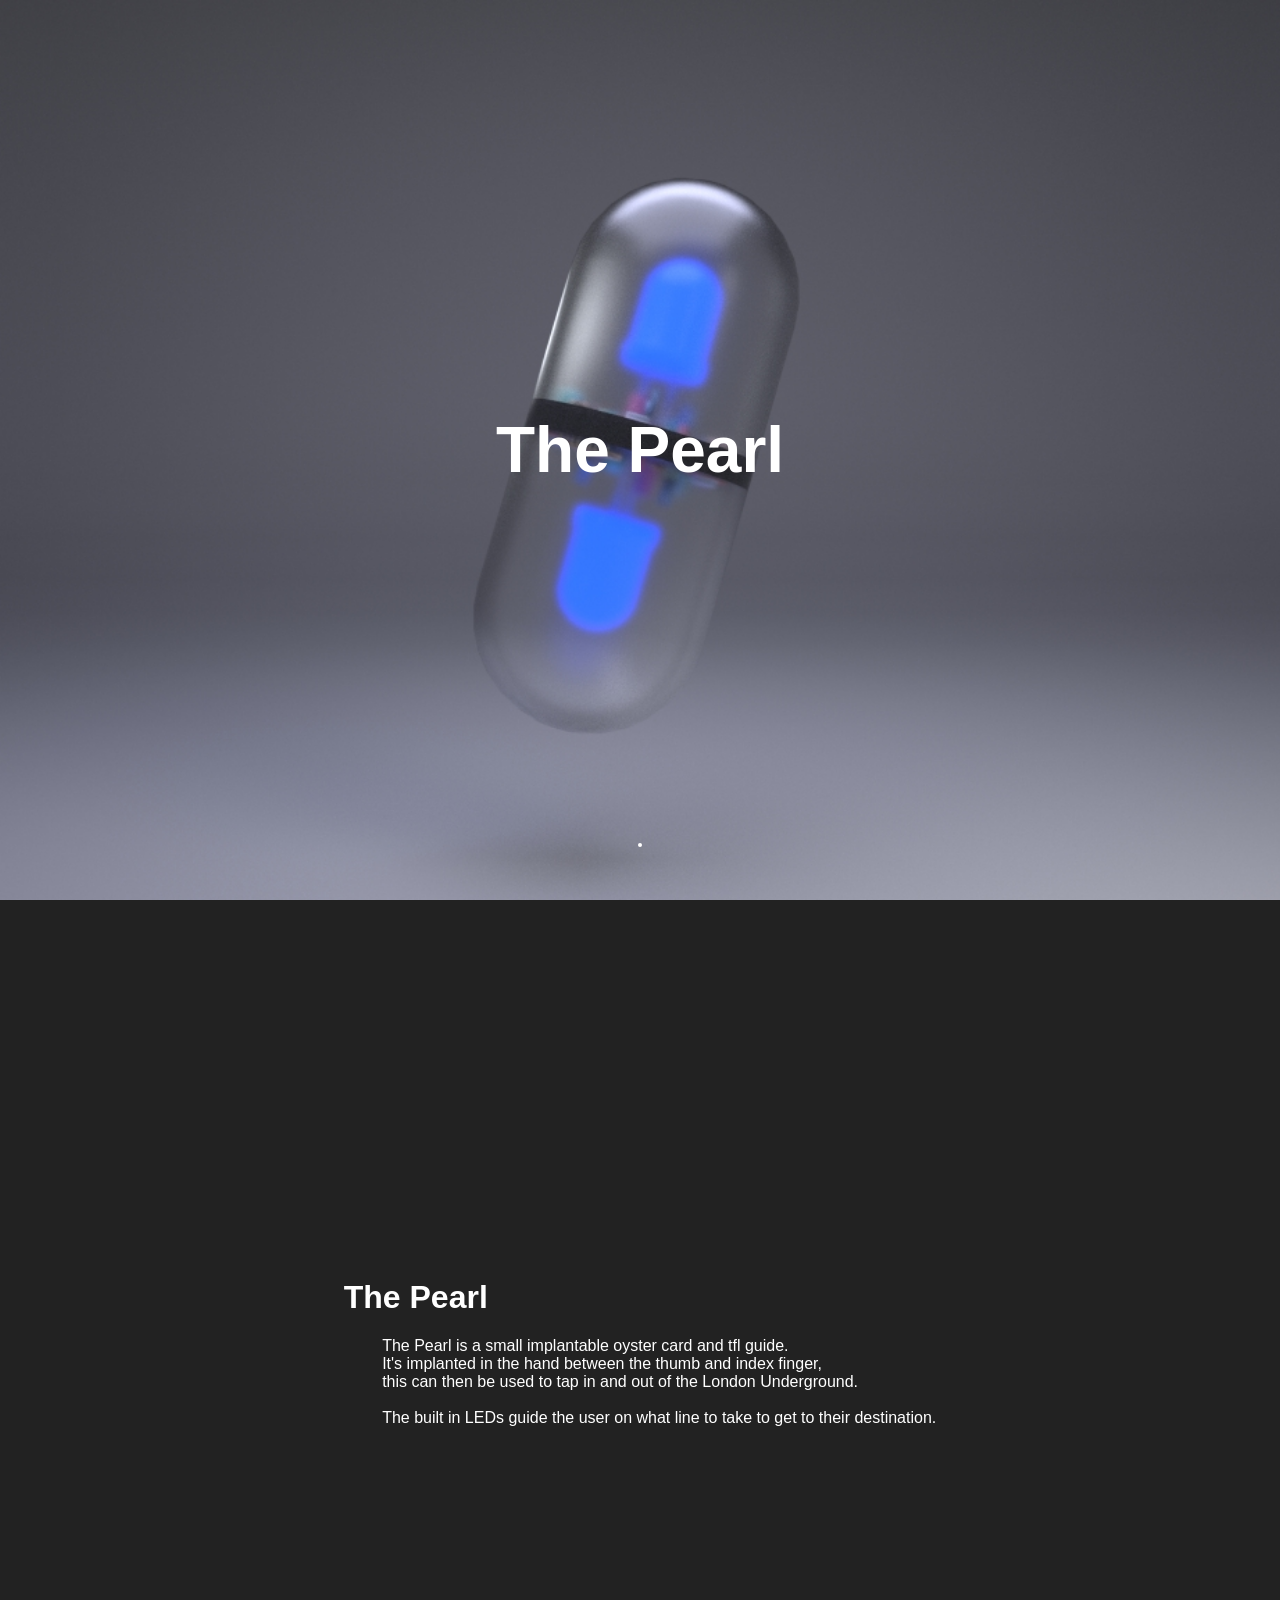
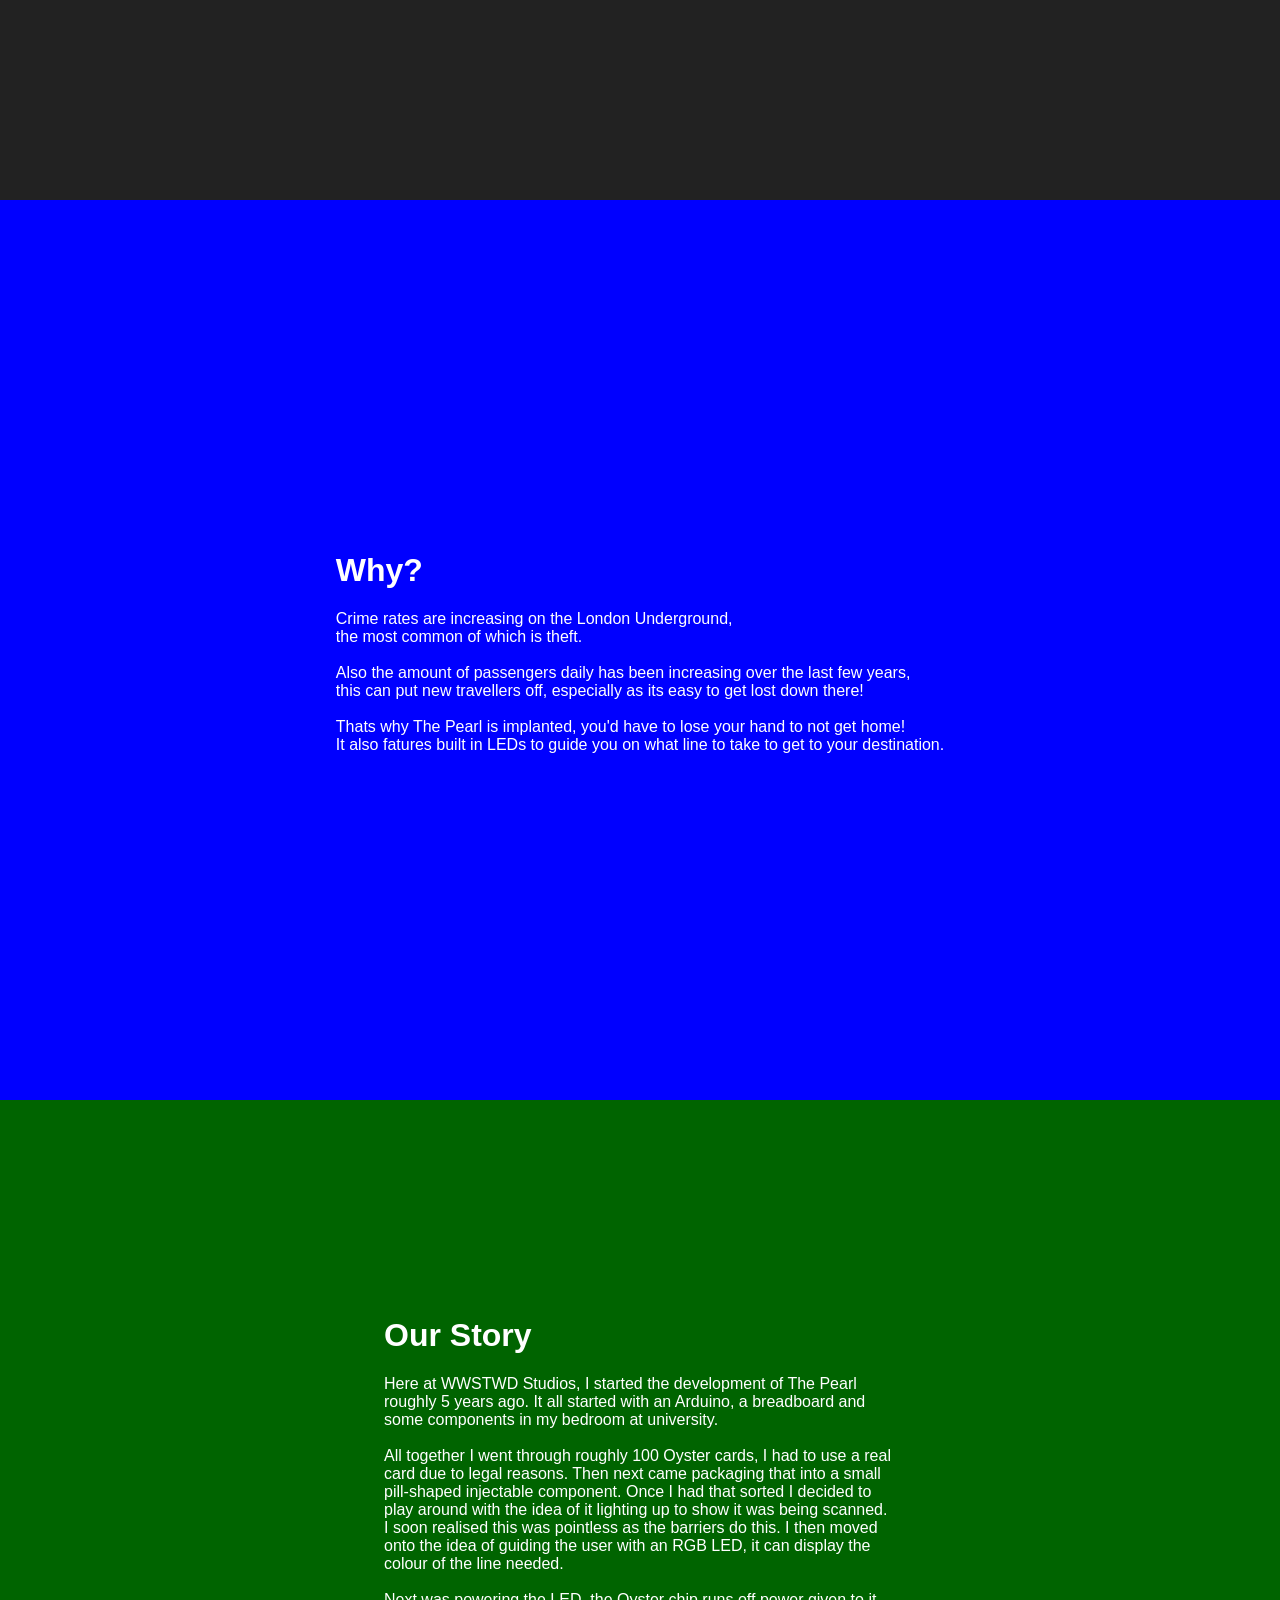
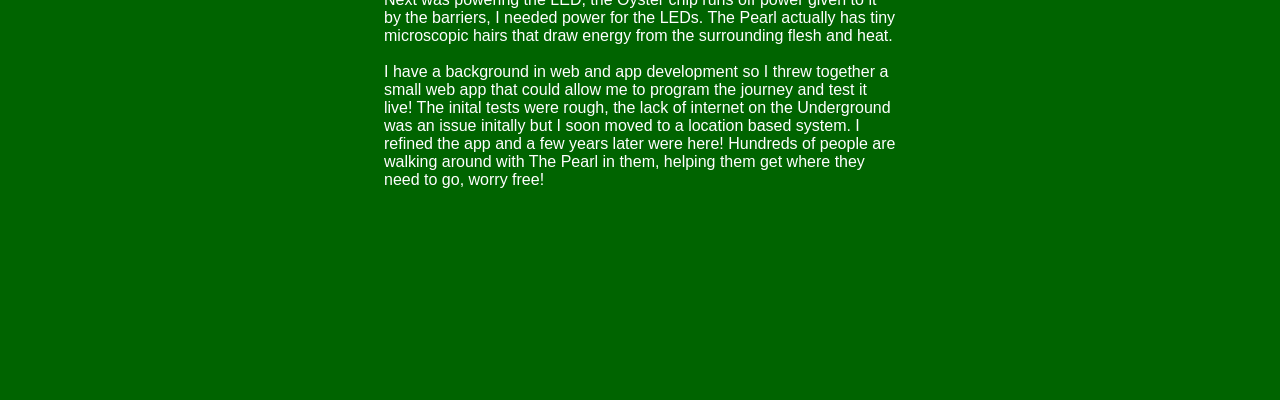
<file: oldSite/index.html>
<!DOCTYPE html>
<html>
<head>
    <title>The Pearl - WWSTWD</title>
    <link href="css/style.css" rel="stylesheet">
</head>
<body>

    <div id="landingContainer">
        <h1 id="landingTitle">The Pearl</h1>
        <div id="scrollIndicator"></div>
    </div>

    <div id="productContainer">
        
        <div id="productImageHolder">
            <div id="productImage"></div>
        </div>
        
        
        <div id="productTextHolder">
            <h1>The Pearl</h1>
            <p>The Pearl is a small implantable oyster card and tfl guide.<br>
            It's implanted in the hand between the thumb and index finger,<br>
            this can then be used to tap in and out of the London Underground.<br>
            <br>
            The built in LEDs guide the user on what line to take to get to their destination.</p>
        </div>
        
    </div>

    <div id="aboutContainer">
        <div id="aboutHolder">
            <h1>Why?</h1>
            <p>Crime rates are increasing on the London Underground,<br>
            the most common of which is theft.<br>
            <br>
            Also the amount of passengers daily has been increasing over the last few years,<br>
            this can put new travellers off, especially as its easy to get lost down there!<br>
            <br>
            Thats why The Pearl is implanted, you'd have to lose your hand to not get home!<br>
            It also fatures built in LEDs to guide you on what line to take to get to your destination.</p>
        </div>
    </div>

    <div id="storyContainer">
        <div id="storyHolder">
            <h1>Our Story</h1>
            <p>Here at WWSTWD Studios, I started the development of The Pearl roughly 5 years ago.
            It all started with an Arduino, a breadboard and some components in my bedroom at university.
            <br><br>
            All together I went through roughly 100 Oyster cards, I had to use a real card due to legal reasons.
            Then next came packaging that into a small pill-shaped injectable component.
            Once I had that sorted I decided to play around with the idea of it lighting up to show it was being scanned.
            I soon realised this was pointless as the barriers do this.
            I then moved onto the idea of guiding the user with an RGB LED, it can display the colour of the line needed.
            <br><br>
            Next was powering the LED, the Oyster chip runs off power given to it by the barriers, I needed power for the
            LEDs. The Pearl actually has tiny microscopic hairs that draw energy from the surrounding flesh and heat.
            <br><br>
            I have a background in web and app development so I threw together a small web app that could allow me to
            program the journey and test it live!
            The inital tests were rough, the lack of internet on the Underground was an issue initally but I soon moved
            to a location based system. I refined the app and a few years later were here! Hundreds of people are walking
            around with The Pearl in them, helping them get where they need to go, worry free!</p>
        </div>
    </div>

    <script src="js/script.js"></script>

</body>
</html>
</file>
<file: oldSite/css/style.css>
body {
    padding: 0;
    margin: 0;
    font-family: Arial, Helvetica, sans-serif;
    overflow-x: hidden;
}

/* Landing Page */

#landingContainer {
    width: 100vw;
    height: 100vh;
    display: flex;
    flex-direction: column;
    justify-content: center;
    align-items: center;
    background-image: url("../images/pearl.jpg");
    background-position: center;
    background-size: cover;
    background-repeat: no-repeat;
}

#landingTitle {
    color: white;
    font-size: 5vw;
}

#scrollIndicator {
    overflow: hidden;
    position: absolute;
    bottom: 1vh;
    width: 24px;
    margin: -12px;
    height: 70px;
}

#scrollIndicator::after {
    display: block;
    content: "";
    position: absolute;
    left: 13px;
    top: 10px;
    width: 4px;
    height: 4px;
    margin-left: -3px;
    background-color:white;
    border-radius: 2px;
    animation: mouse-wheel 2.5s cubic-bezier(0.77, 0, 0.175, 1) infinite;
}
  
@keyframes mouse-wheel {
    0% {
        transform: translateY(0);
        opacity: 0;
    }  
    10% {
        transform: translateY(0);
        opacity: 1;
    }
    30% {
        transform: translateY(0);
        height: 4px;
    }
    50% {
        transform: translateY(0);
        height: 30px;
    }
    70% {
        transform: translateY(25px);
        height: 4px;
        opacity: 1;
    }
    90% {
        opacity: 0;
    }
    100% {
        transform: translateY(25px);
        opacity: 0;
    }
}

/* Product Page */

#productContainer {
    width: 100vw;
    height: 100vh;
    background-color: #222222;
    overflow: hidden;
    display: flex;
    align-items: center;
    justify-content: center;
}

#productTextHolder {
    color: white;
}

#productTextHolder p {
    padding-left: 3vw;
}

#productImageHolder {
    width: 25vw;
    height: 100vh;
    position: absolute;
    left: 0;
    top: 100vh;
    overflow: hidden;
}

#productImage {
    width: 15vw;
    height: 80vh;
    background-image: url("../images/thePearl.png");
    background-position: center;
    background-repeat: no-repeat;
    background-size: contain;
    margin-left: 10vw;
    margin-top: 10vh;
}

/* About Page */

#aboutContainer {
    width: 100vw;
    height: 100vh;
    background-color: blue;
    overflow: hidden;
    display: flex;
    align-items: center;
    justify-content: center;
}

#aboutHolder {
    color: white;
}


/* Story Page */

#storyContainer {
    width: 100vw;
    height: 100vh;
    background-color: darkgreen;
    overflow: hidden;
    display: flex;
    align-items: center;
    justify-content: center;
}

#storyHolder {
    color: white;
}

#storyHolder p {
    max-width: 40vw;
}
</file>
